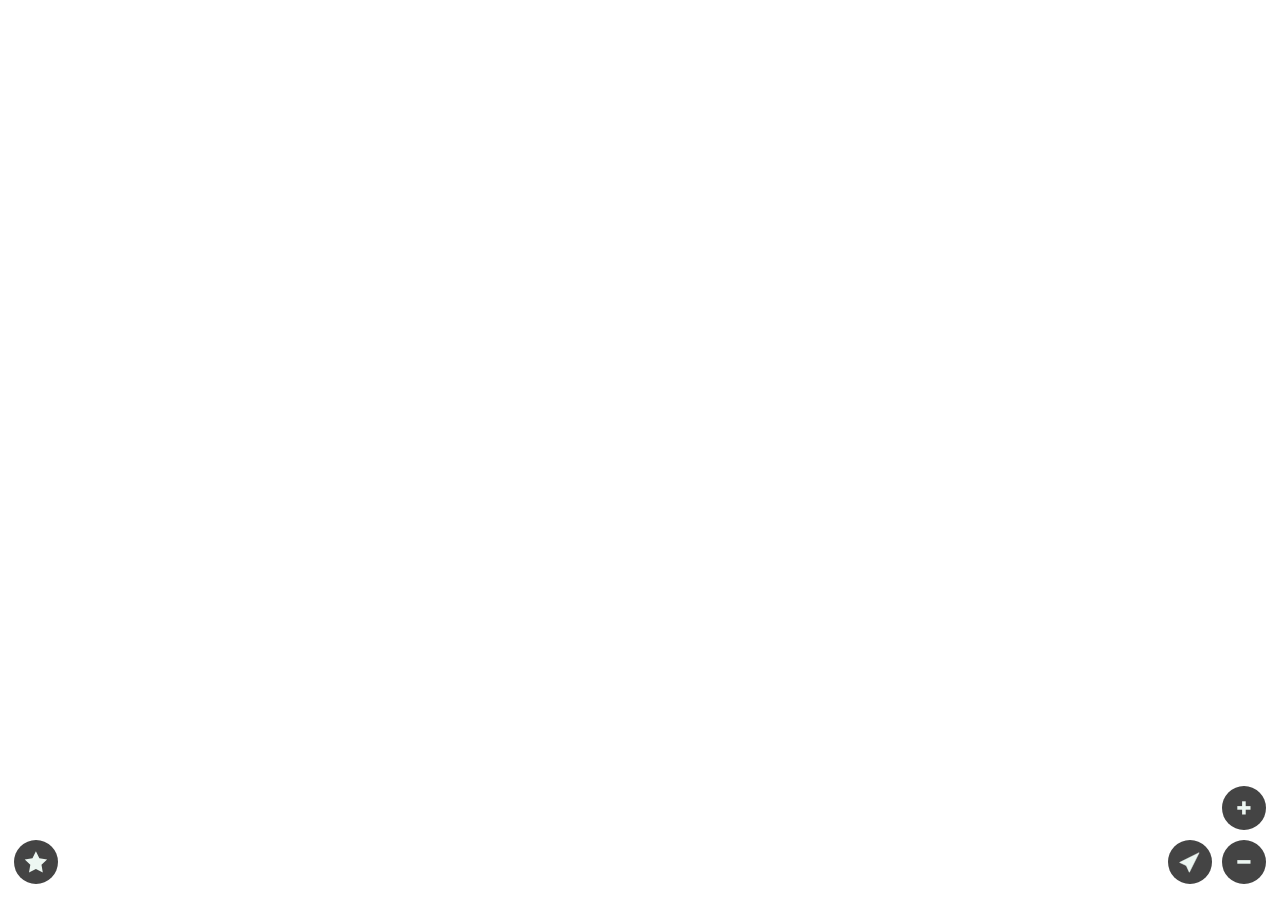
<file: index.html>
<!DOCTYPE html>
<html>
  <head>
    <meta charset="utf-8">
    <title>Busse - Tampereen bussit kartalla</title>

    <meta http-equiv="X-UA-Compatible" content="IE=edge,chrome=1">
    <meta name="viewport" content="initial-scale=1, maximum-scale=1, user-scalable=no">

    <!-- Apple web app -->
    <!--
    Commented out because web apps in iOS have random freezing bugs etc..
    <meta name="apple-mobile-web-app-capable" content="yes" />
    <meta name="apple-mobile-web-app-status-bar-style" content="black-translucent">
    -->
    <link rel="apple-touch-icon" href="images/apple-touch-icon.png">

    <!-- Android web app -->
    <meta name="mobile-web-app-capable" content="yes">
    <link rel="icon" sizes="120x120" href="images/apple-touch-icon.png">
    <link href='http://fonts.googleapis.com/css?family=Montserrat:400,700' rel='stylesheet' type='text/css'>

    <!-- Social media -->
    <meta property="og:image" content="http://busse.fi/images/busse-social-share.png"/>
    <meta property="og:image:secure_url" content="https://kimmobrunfeldt.github.io/busse-release/images/busse-social-share.png" />
    <meta property="fb:admins" content="100002718050853" />

    <link rel="shortcut icon" type="image/png" href="images/favicon.png"/>
    <link rel="stylesheet" href="bundle.css">

    <script src="scripts/libs/Modernizr.js"></script>
  </head>

  <body class="no-select">
    <section class="map" id="map"></section>

    <footer class="lower-bar">
        <a tabindex="1" class="icon-button filter" id="filter" title="Suosikit">
            <!-- Icon by Ricardo Augusto Cherem -->
            <!-- http://thenounproject.com/term/filter/78231/ -->
            <img src="images/filter.svg" alt="Filter" />
        </a>

        <a tabindex="2" class="icon-button my-location" id="my-location" title="Paikallista">
            <!-- Icon by useiconic.com -->
            <!-- http://thenounproject.com/term/location/45580/ -->
            <img src="images/locate-me.svg" alt="Location" />
        </a>
        <a tabindex="3" class="icon-button zoom-in" id="zoom-in" title="Suurenna">
            <img src="images/plus.svg" alt="Plus" />
        </a>
        <a tabindex="4" class="icon-button zoom-out" id="zoom-out" title="Pienennä">
            <img src="images/minus.svg" alt="Minus" />
        </a>
    </footer>

    <img class="loader hidden rotating" id="loader" src="images/loader.svg" alt="Loading.." />

    <menu class="modal bus-menu hidden">
        <div class="bus-menu-footer">
            <a class="icon-button save" id="save" title="Tallenna">
                <!-- Icon by Jardson Almeida -->
                <!-- http://thenounproject.com/term/close/8560/ -->
                <img src="images/check-mark.svg" alt="Save" />
            </a>

            <div class="settings-container">
                <label for="show-only-favorites">Näytä vain suosikit</label>

                <input class="toggle" id="show-only-favorites" type="checkbox">
                <label for="show-only-favorites">
                    <!-- Container for pretty toggle switch -->
                </label>
            </div>
        </div>

        <div class="bus-button-container">
            <h1>Suosikkilinjasi</h1>
        </div>
    </menu>

    <!-- Mapbox -->
    <script src="scripts/libs/mapbox.js"></script>
    <script src="scripts/libs/leaflet-plugins.js"></script>

    <script src="bundle.js"></script>

    <script>
      (function(i,s,o,g,r,a,m){i['GoogleAnalyticsObject']=r;i[r]=i[r]||function(){
      (i[r].q=i[r].q||[]).push(arguments)},i[r].l=1*new Date();a=s.createElement(o),
      m=s.getElementsByTagName(o)[0];a.async=1;a.src=g;m.parentNode.insertBefore(a,m)
      })(window,document,'script','//www.google-analytics.com/analytics.js','ga');

      ga('create', 'UA-59920422-1', 'auto');
      ga('send', 'pageview');

    </script>
 </body>
</html>
</file>
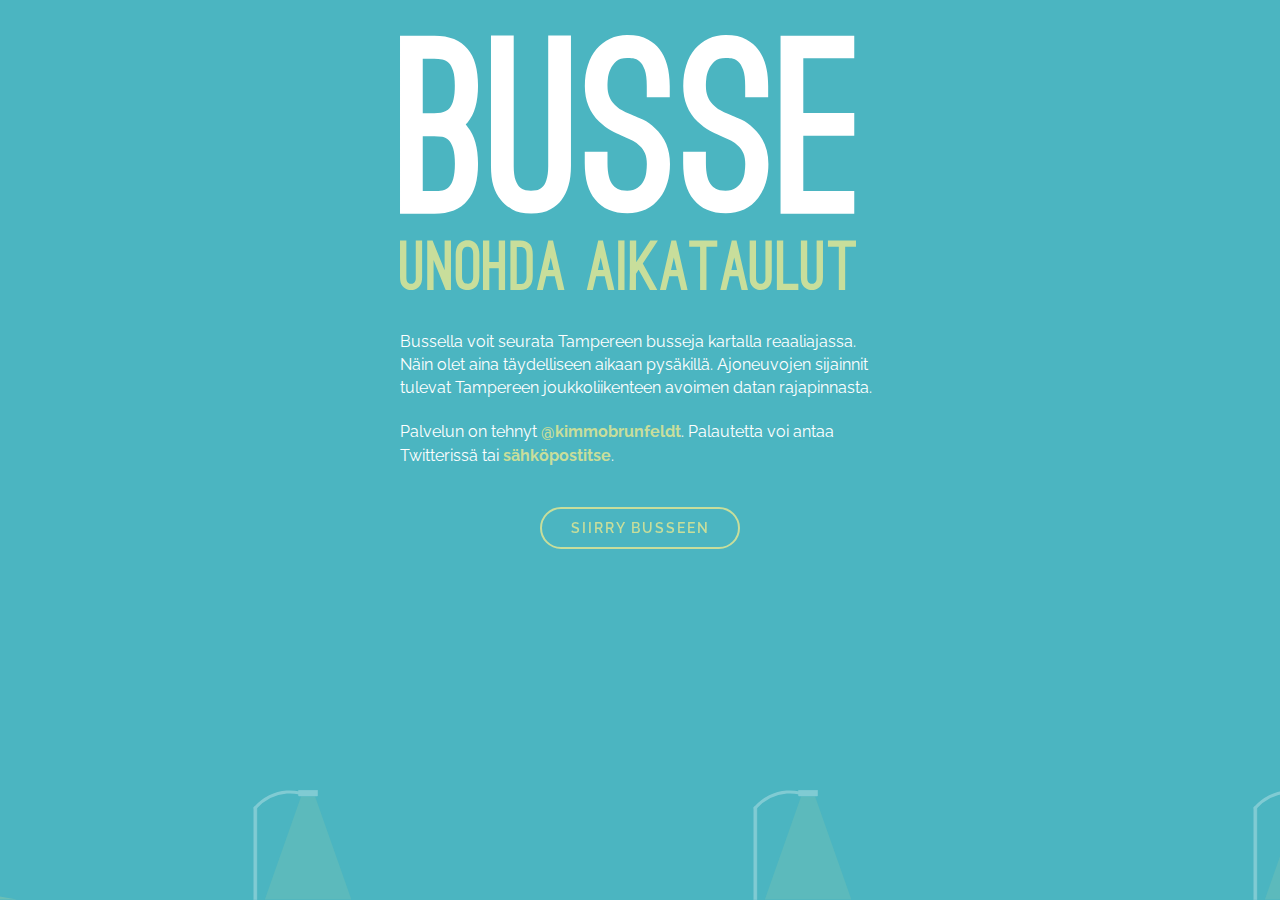
<file: info/index.html>
<!DOCTYPE html>
<html>
  <head>
    <meta charset="utf-8">
    <title>Busse - Tampereen bussit kartalla</title>
    <meta name="description" content="Bussella voit seurata Tampereen busseja kartalla reaaliajassa." />

    <meta http-equiv="X-UA-Compatible" content="IE=edge,chrome=1">
    <meta name="viewport" content="initial-scale=1, maximum-scale=1, user-scalable=no">

    <!-- Social media -->
    <meta property="og:image" content="http://busse.fi/images/busse-social-share.png"/>
    <meta property="og:image:secure_url" content="https://kimmobrunfeldt.github.io/busse-release/images/busse-social-share.png" />
    <meta property="fb:admins" content="100002718050853" />

    <link href='http://fonts.googleapis.com/css?family=Montserrat:400,700' rel='stylesheet' type='text/css'>

    <link rel="shortcut icon" type="image/png" href="../images/favicon.png"/>
    <link rel="stylesheet" href="main.css">

    <script src="../scripts/libs/Modernizr.js"></script>
  </head>

  <body>
    <section class="landing">
        <div class="center-wrapper">
            <header>
                <a href="/">
                    <img src="images/busse-logo-slogan.svg" alt="Busse">
                </a>
            </header>

            <p>Bussella voit seurata Tampereen busseja kartalla reaaliajassa.
            Näin olet aina täydelliseen aikaan pysäkillä.
            Ajoneuvojen sijainnit tulevat Tampereen joukkoliikenteen avoimen datan rajapinnasta.
            </p>

            <p>Palvelun on tehnyt <a class="link" href="https://twitter.com/kimmobrunfeldt">@kimmobrunfeldt</a>. Palautetta voi antaa Twitterissä tai
            <a class="link" href="mailto:kimmobrunfeldt+busse@gmail.com?subject=Busse: ">sähköpostitse</a>.
            </p>


            <a class="button" data-text="Siirry Busseen" href="/">
                <span>Siirry Busseen</span>
            </a>
        </div>

        <footer>
            <div class="scene-item scene-bg"></div>

            <div class="scene-item bus-container">
                <img class="scene-item bus" src="images/bus.svg">
            </div>

            <div class="scene-item street-lights">
            </div>
        </footer>
    </section>

    <script src="snabbt.min.js"></script>
    <script src="main.js"></script>

    <script>
      (function(i,s,o,g,r,a,m){i['GoogleAnalyticsObject']=r;i[r]=i[r]||function(){
      (i[r].q=i[r].q||[]).push(arguments)},i[r].l=1*new Date();a=s.createElement(o),
      m=s.getElementsByTagName(o)[0];a.async=1;a.src=g;m.parentNode.insertBefore(a,m)
      })(window,document,'script','//www.google-analytics.com/analytics.js','ga');

      ga('create', 'UA-59920422-1', 'auto');
      ga('send', 'pageview');

    </script>
 </body>
</html>
</file>
<file: bundle.css>
/**
 * Eric Meyer's Reset CSS v2.0 (http://meyerweb.com/eric/tools/css/reset/)
 * http://cssreset.com
 */
/* line 17, ../sass/reset.scss */
html, body, div, span, applet, object, iframe,
h1, h2, h3, h4, h5, h6, p, blockquote, pre,
a, abbr, acronym, address, big, cite, code,
del, dfn, em, img, ins, kbd, q, s, samp,
small, strike, strong, sub, sup, tt, var,
b, u, i, center,
dl, dt, dd, ol, ul, li,
fieldset, form, label, legend,
table, caption, tbody, tfoot, thead, tr, th, td,
article, aside, canvas, details, embed,
figure, figcaption, footer, header, hgroup,
menu, nav, output, ruby, section, summary,
time, mark, audio, video {
  margin: 0;
  padding: 0;
  border: 0;
  font-size: 100%;
  font: inherit;
  vertical-align: baseline;
}

/* HTML5 display-role reset for older browsers */
/* line 27, ../sass/reset.scss */
article, aside, details, figcaption, figure,
footer, header, hgroup, menu, nav, section {
  display: block;
}

/* line 30, ../sass/reset.scss */
body {
  line-height: 1;
}

/* line 33, ../sass/reset.scss */
ol, ul {
  list-style: none;
}

/* line 36, ../sass/reset.scss */
blockquote, q {
  quotes: none;
}

/* line 40, ../sass/reset.scss */
blockquote:before, blockquote:after,
q:before, q:after {
  content: '';
  content: none;
}

/* line 44, ../sass/reset.scss */
table {
  border-collapse: collapse;
  border-spacing: 0;
}

.leaflet-container{background:#fff;font:12px/20px 'Helvetica Neue',Arial,Helvetica,sans-serif;color:#404040;color:rgba(0,0,0,.75);outline:0;overflow:hidden;-ms-touch-action:none}.leaflet-container *,.leaflet-container :after,.leaflet-container :before{box-sizing:border-box}.leaflet-container h1,.leaflet-container h2,.leaflet-container h3,.leaflet-container h4,.leaflet-container h5,.leaflet-container h6,.leaflet-container p{font-size:15px;line-height:20px;margin:0 0 10px}.leaflet-container .marker-description img{margin-bottom:10px}.leaflet-container a{color:#3887BE;font-weight:400;text-decoration:none}.leaflet-container a:hover,.leaflet-container.dark a{color:#63b6e5}.leaflet-container.dark a:hover{color:#8fcaec}.leaflet-container .mapbox-button,.leaflet-container.dark .mapbox-button{background-color:#3887be;display:inline-block;height:40px;line-height:40px;text-decoration:none;color:#fff;font-size:12px;white-space:nowrap;text-overflow:ellipsis}.leaflet-container .mapbox-button:hover,.leaflet-container.dark .mapbox-button:hover{color:#fff;background-color:#3bb2d0}.leaflet-image-layer,.leaflet-layer,.leaflet-map-pane,.leaflet-marker-icon,.leaflet-marker-pane,.leaflet-marker-shadow,.leaflet-overlay-pane,.leaflet-overlay-pane svg,.leaflet-popup-pane,.leaflet-shadow-pane,.leaflet-tile,.leaflet-tile-container,.leaflet-tile-pane,.leaflet-zoom-box{position:absolute;left:0;top:0}.leaflet-marker-icon,.leaflet-marker-shadow,.leaflet-tile{-webkit-user-drag:none;-webkit-user-select:none;-moz-user-select:none;-ms-user-select:none;user-select:none}.leaflet-marker-icon,.leaflet-marker-shadow{display:block}.leaflet-tile{-webkit-filter:inherit;filter:inherit;visibility:hidden}.leaflet-tile-loaded{visibility:inherit}.leaflet-zoom-box{width:0;height:0}.leaflet-tile-pane{z-index:2}.leaflet-objects-pane{z-index:3}.leaflet-overlay-pane{z-index:4}.leaflet-shadow-pane{z-index:5}.leaflet-marker-pane{z-index:6}.leaflet-popup-pane{z-index:7}.leaflet-control{position:relative;z-index:7;pointer-events:auto;float:left;clear:both}.leaflet-right .leaflet-control{float:right}.leaflet-top .leaflet-control{margin-top:10px}.leaflet-bottom .leaflet-control{margin-bottom:10px}.leaflet-left .leaflet-control{margin-left:10px}.leaflet-right .leaflet-control{margin-right:10px}.leaflet-bottom,.leaflet-top{position:absolute;z-index:1000;pointer-events:none}.leaflet-top{top:0}.leaflet-right{right:0}.leaflet-bottom{bottom:0}.leaflet-left{left:0}.leaflet-fade-anim .leaflet-popup,.leaflet-fade-anim .leaflet-tile{opacity:0;transition:opacity .2s linear}.leaflet-fade-anim .leaflet-map-pane .leaflet-popup,.leaflet-fade-anim .leaflet-tile-loaded{opacity:1}.leaflet-zoom-anim .leaflet-zoom-animated{transition:-webkit-transform .25s cubic-bezier(0,0,.25,1);transition:transform .25s cubic-bezier(0,0,.25,1)}.leaflet-pan-anim .leaflet-tile,.leaflet-touching .leaflet-zoom-animated,.leaflet-zoom-anim .leaflet-tile{transition:none}.leaflet-zoom-anim .leaflet-zoom-hide{visibility:hidden}.leaflet-container{cursor:-moz-grab}.leaflet-container.leaflet-clickable,.leaflet-container.map-clickable,.leaflet-marker-icon,.leaflet-overlay-pane path{cursor:pointer}.leaflet-control,.leaflet-popup-pane{cursor:auto}.leaflet-dragging,.leaflet-dragging .leaflet-clickable,.leaflet-dragging .leaflet-container,.leaflet-dragging .map-clickable{cursor:move;cursor:-moz-grabbing}.leaflet-zoom-box{background:#fff;border:2px dotted #202020;opacity:.5}.leaflet-bar,.leaflet-control-layers{background-color:#fff;border:1px solid #999;border-color:rgba(0,0,0,.4);border-radius:3px;box-shadow:none}.leaflet-bar a,.leaflet-bar a:hover{color:#404040;color:rgba(0,0,0,.75);border-bottom:1px solid #ddd;border-bottom-color:rgba(0,0,0,.1)}.leaflet-bar a:active,.leaflet-bar a:hover{background-color:#f8f8f8;cursor:pointer}.leaflet-bar a:hover:first-child{border-radius:3px 3px 0 0}.leaflet-bar a:hover:last-child{border-bottom:0;border-radius:0 0 3px 3px}.leaflet-bar a:hover:only-of-type{border-radius:3px}.leaflet-bar .leaflet-disabled{cursor:default;opacity:.75}.leaflet-control-zoom-in,.leaflet-control-zoom-out{display:block;content:'';text-indent:-999em}.leaflet-control-layers .leaflet-control-layers-list,.leaflet-control-layers-expanded .leaflet-control-layers-toggle{display:none}.leaflet-control-layers-expanded .leaflet-control-layers-list{display:block;position:relative}.leaflet-control-layers-expanded{background:#fff;padding:6px 10px 6px 6px;color:#404040;color:rgba(0,0,0,.75)}.leaflet-control-layers-selector{margin-top:2px;position:relative;top:1px}.leaflet-control-layers label{display:block}.leaflet-control-layers-separator{height:0;border-top:1px solid #ddd;border-top-color:rgba(0,0,0,.1);margin:5px -10px 5px -6px}.leaflet-container .leaflet-control-attribution{background-color:rgba(255,255,255,.5);margin:0;box-shadow:none}.leaflet-container .leaflet-control-attribution a,.leaflet-container .map-info-container a{color:#404040}.leaflet-control-attribution a:hover,.map-info-container a:hover{color:inherit;text-decoration:underline}.leaflet-control-attribution,.leaflet-control-scale-line{padding:0 5px}.leaflet-left .leaflet-control-scale{margin-left:5px}.leaflet-bottom .leaflet-control-scale{margin-bottom:5px}.leaflet-control-scale-line{background-color:rgba(255,255,255,.5);border:1px solid #999;border-color:rgba(0,0,0,.4);border-top:0;padding:2px 5px 1px;white-space:nowrap;overflow:hidden}.leaflet-control-scale-line:not(:first-child){border-top:2px solid #ddd;border-top-color:rgba(0,0,0,.1);border-bottom:0;margin-top:-2px}.leaflet-control-scale-line:not(:first-child):not(:last-child){border-bottom:2px solid #777}.leaflet-popup{position:absolute;text-align:center;pointer-events:none}.leaflet-popup-content-wrapper{padding:1px;text-align:left;pointer-events:all}.leaflet-popup-content{padding:10px 10px 15px;margin:0;line-height:inherit}.leaflet-popup-close-button+.leaflet-popup-content-wrapper .leaflet-popup-content{padding-top:15px}.leaflet-popup-tip-container{width:20px;height:20px;margin:0 auto;position:relative}.leaflet-popup-tip{width:0;height:0;margin:0;border-left:10px solid transparent;border-right:10px solid transparent;border-top:10px solid #fff;box-shadow:none}.leaflet-popup-close-button{text-indent:-999em;position:absolute;top:0;right:0;pointer-events:all}.leaflet-popup-close-button:hover{background-color:#f8f8f8}.leaflet-popup-scrolled{overflow:auto;border-bottom:1px solid #ddd;border-top:1px solid #ddd}.leaflet-div-icon{background:#fff;border:1px solid #999;border-color:rgba(0,0,0,.4)}.leaflet-editing-icon{border-radius:3px}.leaflet-bar a,.leaflet-control-layers-toggle,.leaflet-popup-close-button,.map-tooltip.closable .close,.mapbox-button-icon:before,.mapbox-icon{content:'';display:inline-block;width:26px;height:26px;vertical-align:middle;background-repeat:no-repeat}.leaflet-bar a{display:block}.leaflet-container.dark .map-tooltip .close,.leaflet-control-layers-toggle,.leaflet-control-zoom-in,.leaflet-control-zoom-out,.leaflet-popup-close-button,.map-tooltip .close,.mapbox-icon{opacity:.75;background-image:url(images/icons-000000@2x.png);background-repeat:no-repeat;background-size:26px 260px}.leaflet-container.dark .leaflet-control-layers-toggle,.leaflet-container.dark .leaflet-control-zoom-in,.leaflet-container.dark .leaflet-control-zoom-out,.leaflet-container.dark .mapbox-icon,.mapbox-button-icon:before{opacity:1;background-image:url(images/icons-ffffff@2x.png);background-size:26px 260px}.leaflet-bar .leaflet-control-zoom-in{background-position:0 0}.leaflet-bar .leaflet-control-zoom-out{background-position:0 -26px}.leaflet-popup-close-button,.map-tooltip.closable .close{background-position:-3px -55px;width:20px;height:20px;border-radius:0 3px 0 0}.mapbox-icon-info{background-position:0 -78px}.leaflet-control-layers-toggle{background-position:0 -104px}.mapbox-icon.mapbox-icon-share,.mapbox-icon.mapbox-icon-share:before{background-position:0 -130px}.mapbox-icon.mapbox-icon-geocoder,.mapbox-icon.mapbox-icon-geocoder:before{background-position:0 -156px}.mapbox-icon-facebook,.mapbox-icon-facebook:before{background-position:0 -182px}.mapbox-icon-twitter,.mapbox-icon-twitter:before{background-position:0 -208px}.mapbox-icon-pinterest,.mapbox-icon-pinterest:before{background-position:0 -234px}.leaflet-popup-content-wrapper,.map-legends,.map-tooltip{background:#fff;border-radius:3px;box-shadow:0 1px 2px rgba(0,0,0,.1)}.map-legends,.map-tooltip{max-width:300px}.map-legends .map-legend{padding:10px}.map-tooltip{z-index:999999;padding:10px;min-width:180px;max-height:400px;overflow:auto;opacity:1;transition:opacity 150ms}.map-tooltip .close{text-indent:-999em;overflow:hidden;display:none}.map-tooltip.closable .close{position:absolute;top:0;right:0;border-radius:3px}.map-tooltip.closable .close:active{background-color:#f8f8f8}.leaflet-control-interaction{position:absolute;top:10px;right:10px;width:300px}.leaflet-popup-content .marker-title{font-weight:700}.leaflet-control .mapbox-button{background-color:#fff;border:1px solid #ddd;border-color:rgba(0,0,0,.1);padding:5px 10px;border-radius:3px}.mapbox-modal>div{position:absolute;top:0;left:0;width:100%;height:100%;z-index:-1;overflow-y:auto}.mapbox-modal.active>div{z-index:99999;transition:all .2s,z-index 0 0}.mapbox-modal .mapbox-modal-mask{background:rgba(0,0,0,.5);opacity:0}.mapbox-modal.active .mapbox-modal-mask{opacity:1}.mapbox-modal .mapbox-modal-content{-webkit-transform:translateY(-100%);transform:translateY(-100%)}.mapbox-modal.active .mapbox-modal-content{-webkit-transform:translateY(0);transform:translateY(0)}.mapbox-modal-body{position:relative;background:#fff;padding:20px;z-index:1000;width:50%;margin:20px 0 20px 25%}.mapbox-share-buttons{margin:0 0 20px}.mapbox-share-buttons a{width:33.3333%;border-left:1px solid #fff;text-align:center;border-radius:0}.mapbox-share-buttons a:last-child{border-radius:0 3px 3px 0}.mapbox-share-buttons a:first-child{border:0;border-radius:3px 0 0 3px}.mapbox-modal input{width:100%;height:40px;padding:10px;border:1px solid #ddd;border-color:rgba(0,0,0,.1);color:rgba(0,0,0,.5)}.leaflet-control.mapbox-control-info{margin:5px 30px 10px 10px;min-height:26px}.leaflet-right .leaflet-control.mapbox-control-info{margin:5px 10px 10px 30px}.mapbox-info-toggle{background-color:#fff;background-color:rgba(255,255,255,.5);border-radius:50%;position:absolute;bottom:0;left:0;z-index:1}.leaflet-right .mapbox-control-info .mapbox-info-toggle{left:auto;right:0}.mapbox-info-toggle:hover{background-color:#fff}.map-info-container{background:#fff;padding:3px 5px 3px 27px;display:none;position:relative;bottom:0;left:0;border-radius:13px 3px 3px 13px}.leaflet-right .map-info-container{left:auto;right:0;padding:3px 27px 3px 5px;border-radius:3px 13px 13px 3px}.mapbox-control-info.active .map-info-container{display:inline-block}.leaflet-container .mapbox-improve-map{font-weight:700}.leaflet-control-mapbox-geocoder{position:relative}.leaflet-control-mapbox-geocoder.searching{opacity:.75}.leaflet-control-mapbox-geocoder .leaflet-control-mapbox-geocoder-wrap{background:#fff;position:absolute;border:1px solid #999;border-color:rgba(0,0,0,.4);overflow:hidden;left:26px;height:28px;width:0;top:-1px;border-radius:0 3px 3px 0;opacity:0;transition:opacity 100ms}.leaflet-control-mapbox-geocoder.active .leaflet-control-mapbox-geocoder-wrap{width:180px;opacity:1}.leaflet-bar .leaflet-control-mapbox-geocoder-toggle,.leaflet-bar .leaflet-control-mapbox-geocoder-toggle:hover{border-bottom:0}.leaflet-control-mapbox-geocoder-toggle{border-radius:3px}.leaflet-control-mapbox-geocoder.active,.leaflet-control-mapbox-geocoder.active .leaflet-control-mapbox-geocoder-toggle{border-top-right-radius:0;border-bottom-right-radius:0}.leaflet-control-mapbox-geocoder .leaflet-control-mapbox-geocoder-form input{background:0 0;border:0;width:180px;padding:0 0 0 10px;height:26px;outline:0}.leaflet-control-mapbox-geocoder-results{width:180px;position:absolute;left:26px;top:25px;border-radius:0 0 3px 3px}.leaflet-control-mapbox-geocoder.active .leaflet-control-mapbox-geocoder-results{background:#fff;border:1px solid #999;border-color:rgba(0,0,0,.4)}.leaflet-control-mapbox-geocoder-results a,.leaflet-control-mapbox-geocoder-results span{padding:0 10px;text-overflow:ellipsis;white-space:nowrap;display:block;width:100%;font-size:12px;line-height:26px;text-align:left;overflow:hidden}.leaflet-container.dark .leaflet-control .leaflet-control-mapbox-geocoder-results a:hover,.leaflet-control-mapbox-geocoder-results a:hover{background:#f8f8f8;opacity:1}.leaflet-right .leaflet-control-mapbox-geocoder-results,.leaflet-right .leaflet-control-mapbox-geocoder-wrap{left:auto;right:26px}.leaflet-right .leaflet-control-mapbox-geocoder-wrap{border-radius:3px 0 0 3px}.leaflet-right .leaflet-control-mapbox-geocoder.active,.leaflet-right .leaflet-control-mapbox-geocoder.active .leaflet-control-mapbox-geocoder-toggle{border-radius:0 3px 3px 0}.leaflet-bottom .leaflet-control-mapbox-geocoder-results{top:auto;bottom:25px;border-radius:3px 3px 0 0}.mapbox-logo-true:before{content:'';display:inline-block;width:61px;height:19px;vertical-align:middle}.mapbox-logo-true{background-repeat:no-repeat;background-size:61px 19px;background-image:url('[data-uri]')}.leaflet-container.dark .leaflet-bar{background-color:#404040;border-color:#202020;border-color:rgba(0,0,0,.75)}.leaflet-container.dark .leaflet-bar a{color:#404040;border-color:rgba(0,0,0,.5)}.leaflet-container.dark .leaflet-bar a:active,.leaflet-container.dark .leaflet-bar a:hover{background-color:#505050}.leaflet-container.dark .leaflet-control-attribution,.leaflet-container.dark .map-info-container,.leaflet-container.dark .mapbox-info-toggle{background-color:rgba(0,0,0,.5);color:#f8f8f8}.leaflet-container.dark .leaflet-control-attribution a,.leaflet-container.dark .leaflet-control-attribution a:hover,.leaflet-container.dark .map-info-container a,.leaflet-container.dark .map-info-container a:hover{color:#fff}.leaflet-container.dark .leaflet-control-layers-list span{color:#f8f8f8}.leaflet-container.dark .leaflet-control-layers-separator{border-top-color:rgba(255,255,255,.1)}.leaflet-container.dark .leaflet-bar a.leaflet-disabled,.leaflet-container.dark .leaflet-control .mapbox-button.disabled{background-color:#252525;color:#404040}.leaflet-container.dark .leaflet-control-mapbox-geocoder>div{border-color:#202020;border-color:rgba(0,0,0,.75)}.leaflet-container.dark .leaflet-control .leaflet-control-mapbox-geocoder-results a{border-color:#ddd #202020;border-color:rgba(0,0,0,.1) rgba(0,0,0,.75)}.leaflet-container.dark .leaflet-control .leaflet-control-mapbox-geocoder-results span{border-color:#202020;border-color:rgba(0,0,0,.75)}@media only screen and (max-width:800px){.mapbox-modal-body{width:83.3333%;margin-left:8.3333%}}@media only screen and (max-width:640px){.mapbox-modal-body{width:100%;height:100%;margin:0}}.leaflet-vml-shape{width:1px;height:1px}.lvml{behavior:url(#default#VML);display:inline-block;position:absolute}.leaflet-container img.leaflet-tile{max-width:none!important}.leaflet-container img.leaflet-marker-icon{max-width:none}.leaflet-container img.leaflet-image-layer{max-width:15000px!important}.leaflet-overlay-pane svg{-moz-user-select:none}.leaflet-oldie .mapbox-modal .mapbox-modal-content{display:none}.leaflet-oldie .mapbox-modal.active .mapbox-modal-content{display:block}.map-tooltip{width:280px\8}.leaflet-oldie .leaflet-container.dark .map-tooltip .close,.leaflet-oldie .leaflet-control-layers-toggle,.leaflet-oldie .leaflet-control-zoom-in,.leaflet-oldie .leaflet-control-zoom-out,.leaflet-oldie .leaflet-popup-close-button,.leaflet-oldie .map-tooltip .close,.leaflet-oldie .mapbox-icon{background-image:url([data-uri])}.leaflet-oldie .leaflet-container.dark .leaflet-control-layers-toggle,.leaflet-oldie .leaflet-container.dark .leaflet-control-zoom-in,.leaflet-oldie .leaflet-container.dark .leaflet-control-zoom-out,.leaflet-oldie .leaflet-container.dark .mapbox-icon,.leaflet-oldie .mapbox-button-icon:before{background-image:url([data-uri])}.leaflet-oldie .mapbox-logo-true{background-image:none}

html,
body {
  min-height: 100%;
}
.humane,
.humane-flatty {
  position: fixed;
  transition: all 0.4s ease-in-out;
  z-index: 100000;
  filter: progid:DXImageTransform.Microsoft.Alpha(Opacity=100);
}
.humane,
.humane-flatty {
  box-sizing: border-box;
  font-size: 14px;
  top: 0;
  left: 0;
  opacity: 0;
  width: 100%;
  color: #444;
  padding: 14px 14px 14px 14px;
  text-align: center;
  background-color: #fff;
  box-shadow: 0 1px 2px rgba(0,0,0,0.5);
  -webkit-transform: translateY(-100px);
  transform: translateY(-100px);
}
.humane p,
.humane-flatty p,
.humane ul,
.humane-flatty ul {
  margin: 0;
  padding: 0;
}
.humane ul,
.humane-flatty ul {
  list-style: none;
}
.humane.humane-flatty-info,
.humane-flatty.humane-flatty-info {
  background-color: #3498db;
  color: #FFF;
}
.humane.humane-flatty-success,
.humane-flatty.humane-flatty-success {
  background-color: #18bc9c;
  color: #FFF;
}
.humane.humane-flatty-error,
.humane-flatty.humane-flatty-error {
  background-color: #e74c3c;
  color: #FFF;
}
.humane-animate,
.humane-flatty.humane-flatty-animate {
  opacity: 1;
  -webkit-transform: translateY(0);
  transform: translateY(0);
}
.humane-animate:hover,
.humane-flatty.humane-flatty-animate:hover {
  cursor: pointer;
}
.humane-js-animate,
.humane-flatty.humane-flatty-js-animate {
  opacity: 1;
  -webkit-transform: translateY(0);
  transform: translateY(0);
}
.humane-js-animate:hover,
.humane-flatty.humane-flatty-js-animate:hover {
  cursor: pointer;
}

/* Defines button margins from the edge of screen */
/* General utilities not depending on other styles */
.hidden {
  visibility: hidden;
  display: none;
}
.no-select {
  -webkit-touch-callout: none;
  -webkit-user-select: none;
  -khtml-user-select: none;
  -moz-user-select: none;
  -ms-user-select: none;
  user-select: none;
}
@-webkit-keyframes rotating {
  /* Safari and Chrome */
  from {
    -webkit-transform: rotate(0deg);
    transform: rotate(0deg);
  }
  to {
    -webkit-transform: rotate(360deg);
    transform: rotate(360deg);
  }
}
@keyframes rotating {
  from {
    -webkit-transform: rotate(0deg);
    transform: rotate(0deg);
  }
  to {
    -webkit-transform: rotate(360deg);
    transform: rotate(360deg);
  }
}
.rotating {
  -webkit-animation: rotating 0.9s linear infinite;
  animation: rotating 0.9s linear infinite;
}
/* All styles related to layout of the app */
body,
html {
  width: 100%;
  height: 100%;
}
/* The main UI stuff */
body,
html {
  font-family: 'Monserrat', sans-serif;
}
.icon-button {
  position: absolute;
  z-index: 1000;
  height: 44px;
  width: 44px;
  border-radius: 50%;
  background: #444;
  transition: all 0.1s ease-in-out;
}
.icon-button > * {
  position: absolute;
  top: 50%;
  left: 50%;
  -webkit-transform: translate(-50%, -50%);
          transform: translate(-50%, -50%);
  height: 55%;
}
.no-touch .icon-button:hover {
  cursor: pointer;
  -webkit-transform: scale(1.1);
          transform: scale(1.1);
}
.humane a {
  white-space: nowrap;
  line-height: 140%;
  color: #FFA131;
  text-decoration: none;
}
.humane a:visited {
  color: #FFA131;
}
.humane a:hover {
  text-decoration: underline;
  cursor: pointer;
}
.bus-menu {
  position: absolute;
  z-index: 2000;
  min-height: 100%;
  width: 100%;
  top: 0;
  background: white;
}
.bus-menu h1 {
  color: #FFA131;
  margin: 10px 0;
  font-weight: bold;
  font-size: 30px;
}
.bus-menu .bus-menu-footer {
  color: #777;
  background: #f9f9f9;
  position: fixed;
  z-index: 3000;
  height: 86px;
  border-top: 1px solid #eee;
  left: 0;
  right: 0;
  bottom: 0;
}
.bus-menu .bus-menu-footer .save {
  border: 1px solid white;
  left: 14px;
  bottom: 16px;
}
.bus-menu .bus-menu-footer .save img {
  height: 45%;
}
.bus-menu .bus-menu-footer label {
  cursor: pointer;
  font-size: 13px;
}
.bus-menu .bus-menu-footer .settings-container {
  position: absolute;
  right: 14px;
  text-align: right;
  bottom: 15px;
  padding-left: 70px;
}
.bus-menu .bus-menu-footer .settings-container label:first-child {
  display: block;
  margin-bottom: 7px;
}
.bus-menu .bus-menu-footer .settings-container label:not(first-child) {
  display: inline-block;
  transition: opacity 0.2s;
}
.bus-menu .bus-button-container {
  padding: 10px 10px 100px 14px;
}
.bus-menu .bus-button-container .bus-button-group {
  margin: 0;
  padding: 0;
  line-height: 0px;
}
.bus-menu .bus-button-container .favorited-route {
  background: #FFA131;
}
.bus-menu .bus-button-container a {
  margin: 0;
  padding: 0;
  position: relative;
  display: inline-block;
  margin: 0 2px 2px 0;
  width: 40px;
  height: 40px;
  background: #777;
  transition: -webkit-transform 0.1s ease-in-out;
  transition: transform 0.1s ease-in-out;
}
.bus-menu .bus-button-container a:active {
  -webkit-transform: scale(1.05);
          transform: scale(1.05);
}
.bus-menu .bus-button-container a > p {
  position: absolute;
  top: 50%;
  left: 50%;
  -webkit-transform: translate(-50%, -50%);
          transform: translate(-50%, -50%);
  color: white;
}
@media (min-width: 550px) {
  .bus-menu .bus-button-container a {
    width: 54px;
    height: 54px;
  }
}
@media (min-width: 1000px) {
  .bus-menu .bus-button-container a {
    width: 60px;
    height: 60px;
  }
}
.no-touch .bus-button-container a:hover {
  cursor: pointer;
  opacity: 0.9;
}
.no-touch .settings-container label:not(first-child):hover {
  opacity: 0.8;
}
.touch a:active {
  -webkit-transform: scale(1.05);
          transform: scale(1.05);
}
.map {
  width: 100%;
  height: 100%;
}
.filter {
  left: 14px;
  bottom: 16px;
}
.zoom-out {
  right: 14px;
  bottom: 16px;
}
.my-location {
  right: 68px;
  bottom: 16px;
}
.zoom-in {
  right: 14px;
  bottom: 70px;
}
.loader {
  position: absolute;
  right: 128px;
  bottom: 20px;
}
/* Map marker */
.map-marker {
  /* Comment out to enable transitions in bus movements */
  /* transition: transform 0.2s ease; */
}
.map-marker img {
  position: absolute;
  height: 100%;
  width: 100%;
  -webkit-transform-origin: 50% 50%;
          transform-origin: 50% 50%;
}
.map-marker .text-container {
  position: relative;
  width: 100%;
  height: 100%;
}
.map-marker .text-container p {
  color: white;
  position: absolute;
  top: 50%;
  left: 50%;
  -webkit-transform: translate(-50%, -50%);
          transform: translate(-50%, -50%);
}
.map-marker-text {
  position: relative;
  width: 100%;
  height: 100%;
}
.map-marker-text > p {
  color: white;
  margin: 0 !important;
  position: absolute;
  top: 50%;
  left: 50%;
  -webkit-transform: translate(-50%, -50%);
          transform: translate(-50%, -50%);
}
/*
Hide map box logo, we still attribute mapbox and open street maps in the right
bottom corner
*/
.mapbox-logo {
  visibility: hidden;
  display: none;
}
/* Overriding leaflet map CSS */
/* Make zooming much faster on mobile */
.touch .leaflet-zoom-anim .leaflet-zoom-animated {
  transition: -webkit-transform 0.03s cubic-bezier(0, 0, 0.25, 1);
  transition: transform 0.03s cubic-bezier(0, 0, 0.25, 1);
}
.no-touch .leaflet-zoom-anim .leaflet-zoom-animated {
  transition: -webkit-transform 0.2s cubic-bezier(0, 0, 0.25, 1);
  transition: transform 0.2s cubic-bezier(0, 0, 0.25, 1);
}
.hide-markers .leaflet-marker-pane {
  visibility: hidden;
  display: none;
}
input.toggle {
  position: absolute;
  margin-left: -9999px;
  visibility: hidden;
}
input.toggle + label {
  display: block;
  position: relative;
  cursor: pointer;
  outline: none;
  -webkit-user-select: none;
     -moz-user-select: none;
      -ms-user-select: none;
          user-select: none;
  width: 68px;
  height: 34px;
  background-color: #aaa;
  border-radius: 34px;
}
input.toggle + label:before,
input.toggle + label:after {
  display: block;
  position: absolute;
  content: "";
}
input.toggle + label:before {
  top: 2px;
  left: 2px;
  bottom: 2px;
  right: 2px;
  background-color: #fff;
  border-radius: 34px;
}
input.toggle + label:after {
  top: 4px;
  left: 4px;
  bottom: 4px;
  width: 26px;
  background-color: #aaa;
  border-radius: 26px;
}
input.toggle:checked + label {
  background-color: #FFA131;
}
input.toggle:checked + label:after {
  margin-left: 34px;
  background-color: #FFA131;
}
</file>
<file: info/main.css>
@import url(http://fonts.googleapis.com/css?family=Raleway:600);
/**
 * Eric Meyer's Reset CSS v2.0 (http://meyerweb.com/eric/tools/css/reset/)
 * http://cssreset.com
 */
/* line 17, ../sass/reset.scss */
html, body, div, span, applet, object, iframe,
h1, h2, h3, h4, h5, h6, p, blockquote, pre,
a, abbr, acronym, address, big, cite, code,
del, dfn, em, img, ins, kbd, q, s, samp,
small, strike, strong, sub, sup, tt, var,
b, u, i, center,
dl, dt, dd, ol, ul, li,
fieldset, form, label, legend,
table, caption, tbody, tfoot, thead, tr, th, td,
article, aside, canvas, details, embed,
figure, figcaption, footer, header, hgroup,
menu, nav, output, ruby, section, summary,
time, mark, audio, video {
  margin: 0;
  padding: 0;
  border: 0;
  font-size: 100%;
  font: inherit;
  vertical-align: baseline;
}

/* HTML5 display-role reset for older browsers */
/* line 27, ../sass/reset.scss */
article, aside, details, figcaption, figure,
footer, header, hgroup, menu, nav, section {
  display: block;
}

/* line 30, ../sass/reset.scss */
body {
  line-height: 1;
}

/* line 33, ../sass/reset.scss */
ol, ul {
  list-style: none;
}

/* line 36, ../sass/reset.scss */
blockquote, q {
  quotes: none;
}

/* line 40, ../sass/reset.scss */
blockquote:before, blockquote:after,
q:before, q:after {
  content: '';
  content: none;
}

/* line 44, ../sass/reset.scss */
table {
  border-collapse: collapse;
  border-spacing: 0;
}

/* Defines button margins from the edge of screen */
/* General utilities not depending on other styles */
.hidden {
  visibility: hidden;
  display: none;
}
.no-select {
  -webkit-touch-callout: none;
  -webkit-user-select: none;
  -khtml-user-select: none;
  -moz-user-select: none;
  -ms-user-select: none;
  user-select: none;
}
/* Generated by Font Squirrel (http://www.fontsquirrel.com) on February 18, 2015 */
@font-face {
  font-family: 'ostrich_sansblack';
  src: url('fonts/ostrich-sans-black-webfont.eot');
  src: url('fonts/ostrich-sans-black-webfont.eot?#iefix') format('embedded-opentype'), url('fonts/ostrich-sans-black-webfont.woff2') format('woff2'), url('fonts/ostrich-sans-black-webfont.woff') format('woff'), url('fonts/ostrich-sans-black-webfont.ttf') format('truetype'), url('fonts/ostrich-sans-black-webfont.svg#ostrich_sansblack') format('svg');
  font-weight: normal;
  font-style: normal;
}
html {
  font-size: 16px;
}
body {
  font-family: 'Raleway', Arial, sans-serif;
  font-weight: 400;
  line-height: 1.45;
  color: #222;
}
p {
  margin-bottom: 1.3rem;
}
h1,
h2,
h3,
h4 {
  font-family: 'ostrich_sansblack', sans-serif;
  margin: 1.414rem 0 0.5rem;
  font-weight: inherit;
  line-height: 1.2;
}
h1 {
  margin-top: 0;
  font-size: 6.854rem;
}
h2 {
  font-size: 4.236rem;
}
h3 {
  font-size: 2.618rem;
}
h4 {
  font-size: 1.618rem;
}
small,
.font_small {
  font-size: 0.618rem;
}
.link {
  color: #c8de9b;
  margin: 0;
  padding: 0;
  font-weight: bold;
  position: relative;
  text-align: center;
  text-decoration: none;
}
.link:visited {
  color: #c8de9b;
}
.link:after {
  margin-left: 2px;
  transition: width 350ms cubic-bezier(0.3, 0, 0, 1.3);
  height: 1px;
  width: 0px;
  background: #c8de9b;
  content: '';
  position: absolute;
  bottom: -2px;
  left: 0;
}
.no-touch .link:hover:after {
  width: 98%;
}
.touch .link:active:after {
  width: 98%;
}
.button,
.button:after,
button > span {
  box-sizing: border-box;
}
.button {
  display: block;
  width: 200px;
  margin: 40px auto 0 auto;
  color: #c8de9b;
  background-color: #4bb5c1;
  position: relative;
  z-index: 1;
  -webkit-backface-visibility: hidden;
  -moz-osx-font-smoothing: grayscale;
  overflow: hidden;
  padding: 0;
  transition: border-color 0.3s, background-color 0.3s;
  transition-timing-function: cubic-bezier(0.2, 1, 0.3, 1);
  border: 2px solid #c8de9b;
  border-radius: 40px;
  text-decoration: none;
  text-transform: uppercase;
  font-weight: 600;
  letter-spacing: 2px;
  font-size: 14px;
  text-align: center;
  vertical-align: middle;
}
.button:focus {
  outline: none;
}
.button > span {
  display: block;
}
.button:after {
  content: attr(data-text);
  position: absolute;
  top: 0;
  left: 0;
  opacity: 0;
  color: white;
  -webkit-transform: translate3d(0, 25%, 0);
          transform: translate3d(0, 25%, 0);
  text-align: center;
}
.button::after,
.button > span {
  width: 100%;
  padding: 9px 0;
  transition: -webkit-transform 0.3s, opacity 0.3s;
  transition: transform 0.3s, opacity 0.3s;
  transition-timing-function: cubic-bezier(0.2, 1, 0.3, 1);
}
.no-touch .button:hover {
  border-color: white;
  background-color: rgba(255, 255, 255, 0.2);
}
.no-touch .button:hover::after {
  opacity: 1;
  -webkit-transform: translate3d(0, 0, 0);
          transform: translate3d(0, 0, 0);
}
.no-touch .button:hover > span {
  opacity: 0;
  -webkit-transform: translate3d(0, -25%, 0);
          transform: translate3d(0, -25%, 0);
}
.touch .button:active {
  border-color: white;
  background-color: rgba(255, 255, 255, 0.2);
}
.touch .button:active::after {
  opacity: 1;
  -webkit-transform: translate3d(0, 0, 0);
          transform: translate3d(0, 0, 0);
}
.touch .button:active > span {
  opacity: 0;
  -webkit-transform: translate3d(0, -25%, 0);
          transform: translate3d(0, -25%, 0);
}
footer {
  display: block;
  position: fixed;
  bottom: 0;
  width: 100%;
  height: 200px;
  z-index: 1;
  opacity: 0.3;
}
.scene-item {
  position: absolute;
}
.scene-bg {
  width: 100%;
  height: 100%;
}
.street-lights {
  height: 100%;
}
.street-light {
  z-index: 2;
  bottom: 0;
  height: 55%;
}
.bus-container {
  height: 100%;
}
.bus {
  z-index: 1;
  bottom: 0;
  left: -200px;
  height: 20%;
  -webkit-animation: driving 0.2s infinite alternate;
          animation: driving 0.2s infinite alternate;
}
/* Animations */
@-webkit-keyframes driving {
  from {
    -webkit-transform: translateY(0);
            transform: translateY(0);
  }
  to {
    -webkit-transform: translateY(-1px);
            transform: translateY(-1px);
  }
}
@keyframes driving {
  from {
    -webkit-transform: translateY(0);
            transform: translateY(0);
  }
  to {
    -webkit-transform: translateY(-1px);
            transform: translateY(-1px);
  }
}
@keyframes driving {
  from {
    -webkit-transform: translateY(0);
            transform: translateY(0);
  }
  to {
    -webkit-transform: translateY(-1px);
            transform: translateY(-1px);
  }
}
body,
html {
  width: 100%;
  height: 100%;
  color: white;
  background: #4bb5c1;
  overflow-x: hidden;
}
.landing {
  width: 100%;
  height: 100%;
}
.hidden {
  visibility: hidden;
  display: none;
}
.center-wrapper {
  position: absolute;
  box-sizing: border-box;
  width: 100%;
  max-width: 520px;
  margin: 0 auto;
  left: 0;
  right: 0;
  padding: 35px 20px 80px 20px;
  z-index: 10;
}
.corner-trail {
  position: absolute;
  visibility: hidden;
  display: none;
  height: 300px;
  width: 300px;
  top: 0;
  right: -100px;
  z-index: 0;
}
@media (min-width: 800px) {
  .corner-trail {
    visibility: visible;
    display: block;
  }
}
header {
  width: 95%;
  margin: 0 0 40px 0;
}
header img {
  display: block;
  height: auto;
  width: 100%;
}
.center-horizontal {
  width: 100%;
}
</file>
